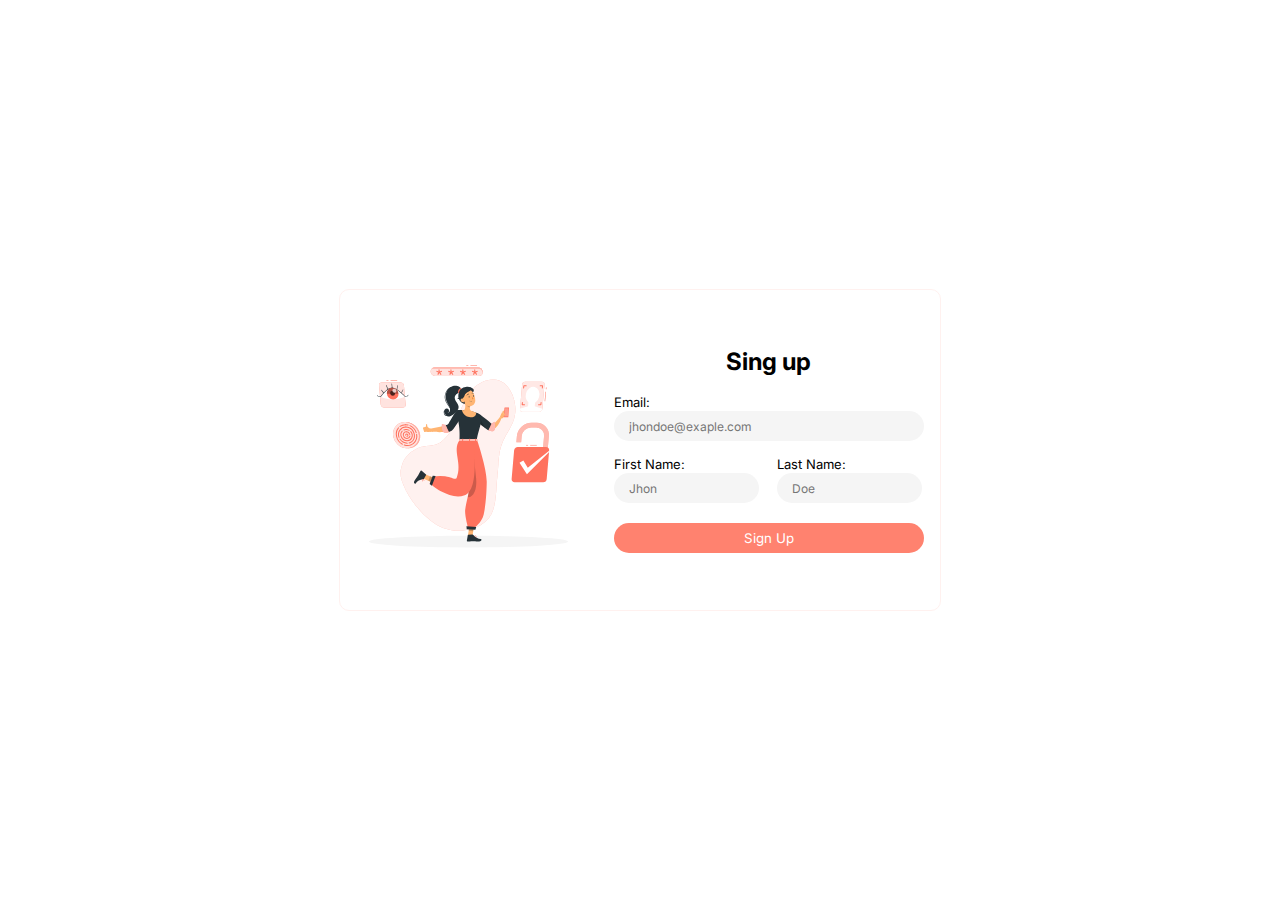
<file: templates/sign_up.html>
<!DOCTYPE html>
<html lang="es">
<head>
    <meta charset="UTF-8">
    <meta http-equiv="X-UA-Compatible" content="IE=edge">
    <meta name="viewport" content="width=device-width, initial-scale=1.0">
    <!-- Imports -->
    <link rel="stylesheet" href="../static/css/sign_up.css">
    <title>Sign Up</title>
</head>
<body>
    <div class="main-container">
        <div class="container images">
            <div>
                <img src="../static/img/sing_up.svg" alt="" srcset="">
            </div>
        </div>
        <div class="container form">
            <form action="" method="get">
                <h2>Sing up</h2>
                <div>
                    <label for="">Email: </label><br>
                    <input type="email" name="email" id="email" placeholder="jhondoe@exaple.com"><br>
                </div>
                <div class="names">
                    <div>
                        <label for="firstname">First Name: </label><br>
                        <input type="text" name="firstname" id="firstname" placeholder="Jhon"><br>
                    </div>
                    <div class="ln">
                        <label for="lastname">Last Name: </label><br>
                        <input type="text" name="lastname" id="lastname" placeholder="Doe"><br>
                    </div>
                </div>
                <button type="submit">Sign Up</button>
            </form>
        </div>
    </div>
</body>
</html>
</file>
<file: static/css/sign_up.css>
@import url('https://fonts.googleapis.com/css2?family=Inter:wght@100;200;300;400;500;600;700;800;900&display=swap');

:root{
    --border-color: #FFF1EF
}

*{
    margin: 0;
    padding: 0;
    font-family: 'Inter', sans-serif;
}

body{
    min-width: 100vw;
    min-height: 100vh;
    display: flex;
    align-items: center;
    justify-content: center;
    /* background-color: aqua; */
}

.main-container{
    width: 600px;
    height: 320px;
    border-radius: 10px;
    border: 1px solid var(--border-color);
    overflow: hidden;
    display: flex;
    flex-direction: row;
}

.container{
    height: 100%;
}

.images{
    width: 45%;
    display: flex;
    flex-direction: column;
    justify-content: center;
}

.form{
    width: 60%;
    /* background-color: brown; */
    display: flex;
    justify-content: center;
    align-items: center;
}

.form label{
    font-size: 13px;
}

.form input{
    font-size: 12px;
    outline: none;
    background-color: transparent;
    border: 0;
    border-radius: 15px;
    height: 30px;
    padding-left: 15px;
    background-color: #f5f5f5;
}

#email{
    width: 295px;
}

.form h2{
    text-align: center;
    padding-bottom: 15px;
}


.names{
    display: flex;
    flex-direction: row;
    width: 100%;
    padding-top: 12px;
}


.names input{
    width: 130px;
}

.ln{
    margin-left: 18px;
}

button{
    margin-top: 20px;
    outline: none;
    width: 100%;
    height: 30px;
    border-radius: 15px;
    border: 0;
    background-color: #FF826F;
    color: white;
}
</file>
